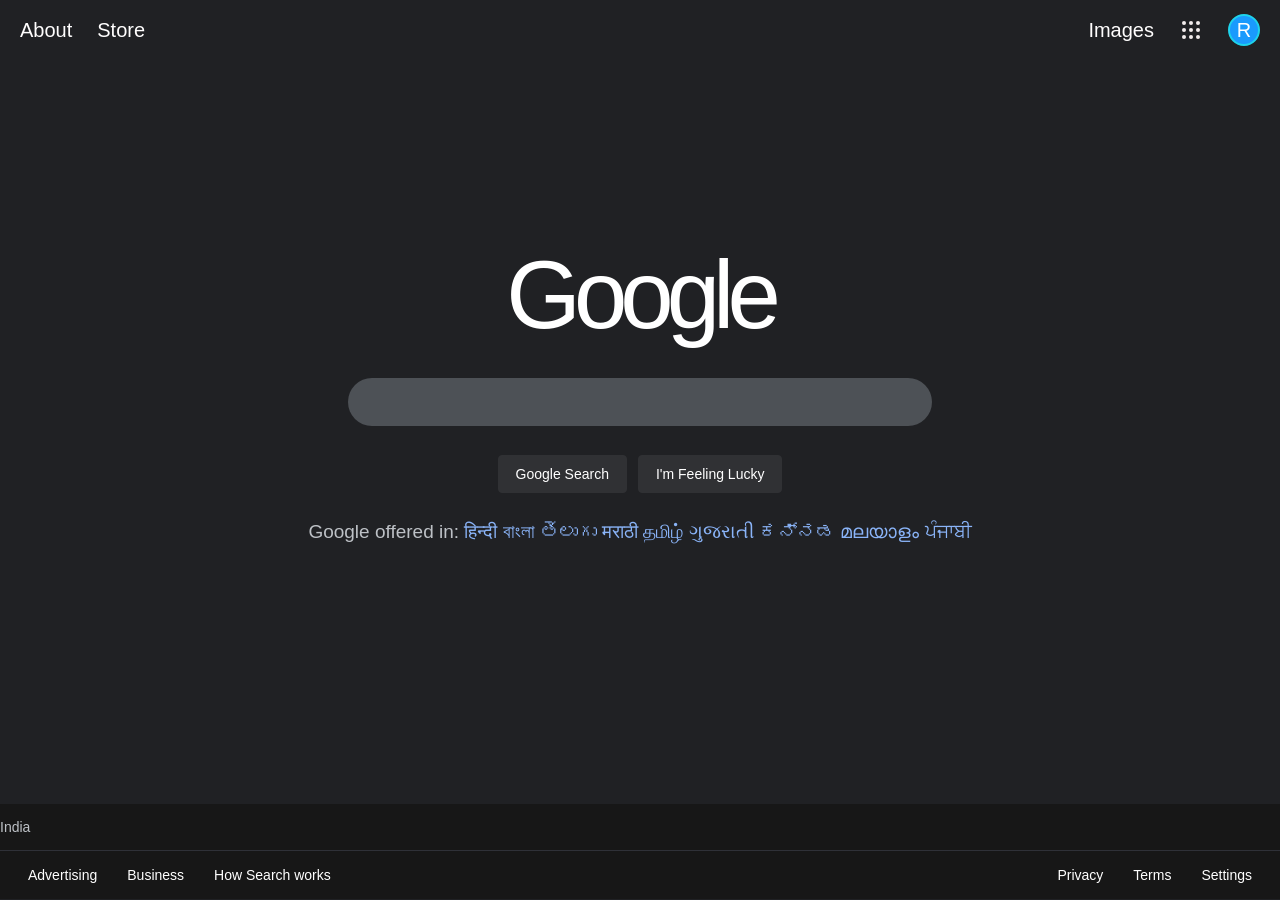
<file: Exercise-1/Page1_google/index.html>
<!DOCTYPE html>
<html lang="en">
<head>
    <meta charset="UTF-8">
    <meta name="viewport" content="width=device-width, initial-scale=1.0">
    <title>Google</title>
    <link rel="stylesheet" href="style.css">
</head>
<body>
    <header class="top-nav">
        <div class="left-nav">
            <a href="#">About</a>
            <a href="#">Store</a>
        </div>
        <div class="right-nav">
            <a href="#">Images</a>
            <div class="apps-icon">
                <span></span>
                <span></span>
                <span></span>
                <span></span>
                <span></span>
                <span></span>
                <span></span>
                <span></span>
                <span></span>
            </div>

            <div class="profile">
                R
            </div>
        </div>
    </header>
    <main class="main-container">
         <div class="main">Google</div>

         <div class="search-box">

            <!-- <div class="search-icon"><img src="images/search-icon-png-1.png" alt="Search"></div> -->

            <input type="text">

            <div class="voice-icon">
                <div class="mic"></div>
            </div>

            <div class="lens-icon">
                <div class="lens-circle"></div>
            </div>

        </div>

        <div class="buttons">
            <button>Google Search</button>
            <button>I'm Feeling Lucky</button>
        </div>

        <div class="language">
            <span>Google offered in:
            <a href="#">हिन्दी</a>
            <a href="#">বাংলা</a>
            <a href="#">తెలుగు</a>
            <a href="#">मराठी</a>
            <a href="#">தமிழ்</a>
            <a href="#">ગુજરાતી</a>
            <a href="#">ಕನ್ನಡ</a>
            <a href="#">മലയാളം</a>
            <a href="#">ਪੰਜਾਬੀ</a>
            </span>
        </div>
    
    </main>
    <footer>
        <div class="country">India</div>

         <div class="footer-links">

            <div class="footer-left">
                <a href="#">Advertising</a>
                <a href="#">Business</a>
                <a href="#">How Search works</a>
            </div>

            <div class="footer-right">
                <a href="#">Privacy</a>
                <a href="#">Terms</a>
                <a href="#">Settings</a>
            </div>

        </div>
    </footer>


</body>
</html>
</file>
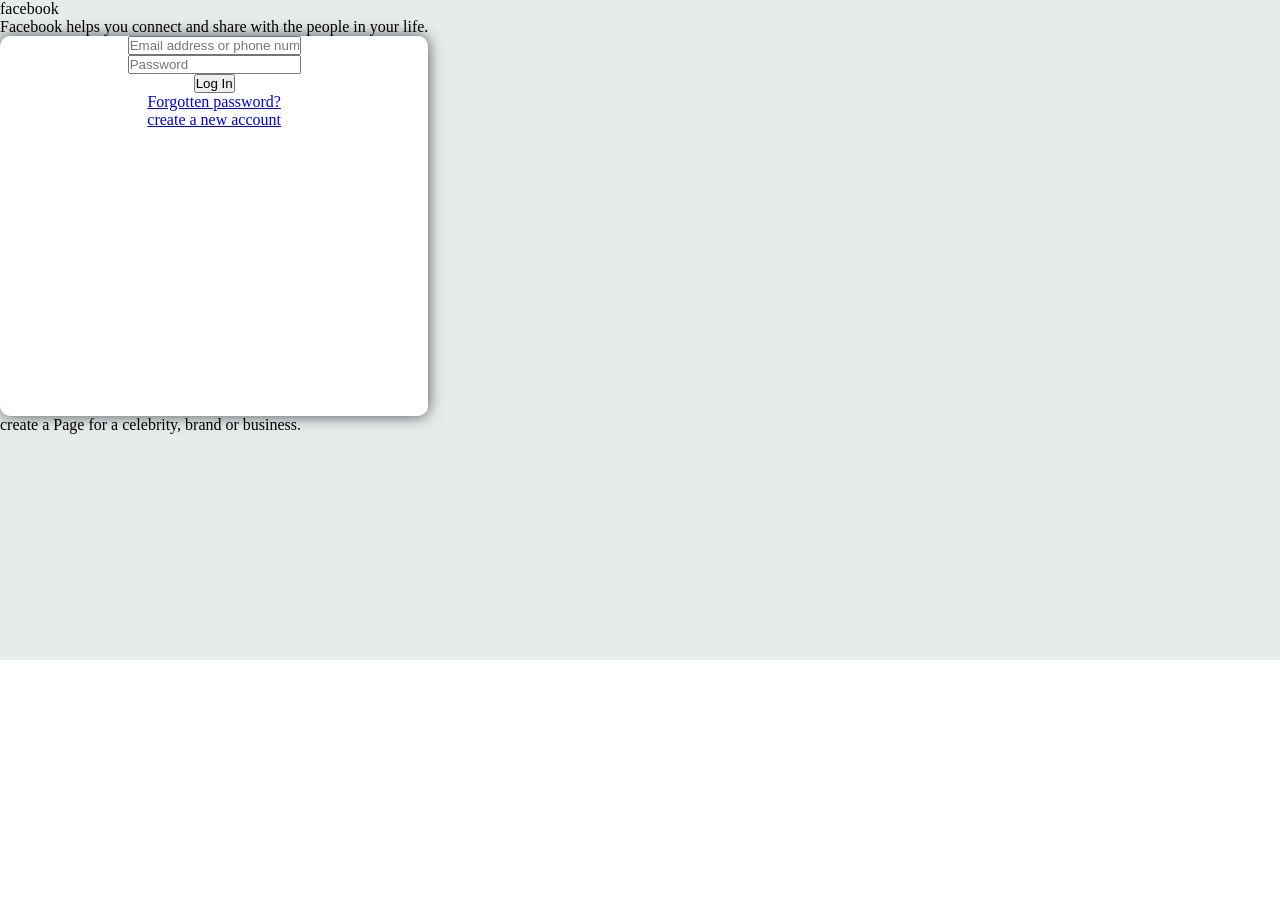
<file: Exercise-1/Page2_facebook/index.html>
<!DOCTYPE html>
<html lang="en">
<head>
    <meta charset="UTF-8">
    <meta name="viewport" content="width=device-width, initial-scale=1.0">
    <title>Document</title>
    <title>Facebook</title>
    <link rel="stylesheet" href="style.css">
</head>
<body>
    <div class="main-container">
        <div class="content">
            <div class="left-box">
                <div class="name">facebook</div>
                <div class="discription">Facebook helps you connect and share with the people in your life.</div>
            </div>
            <div class="login-form">
                <input type="text" placeholder="Email address or phone number">
                <input type="text" placeholder="Password">
                <button>Log In</button>
                <a href="#">Forgotten password?</a>
                <a href="#">create a new account</a>

            </div>
            <div>create a Page for a celebrity, brand or business.</div>
        </div>
    </div>
</body>
</html>
</file>
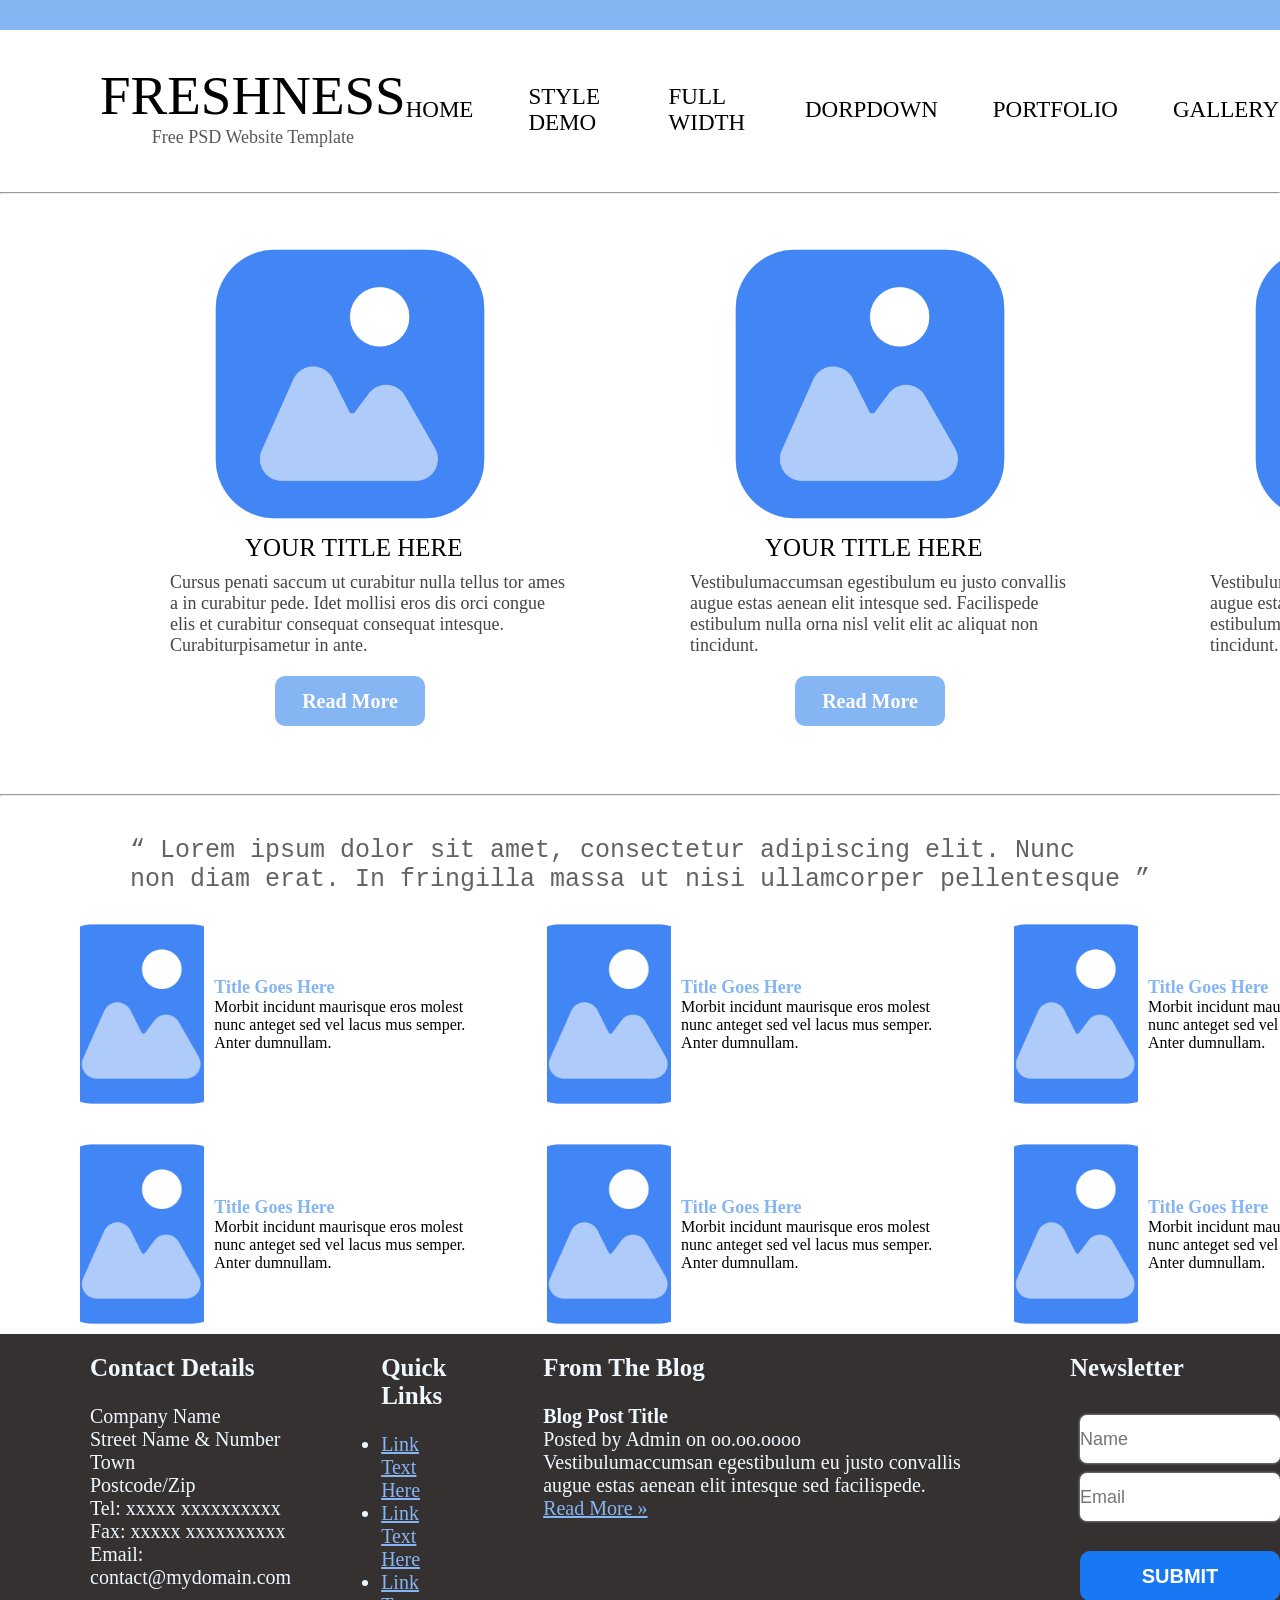
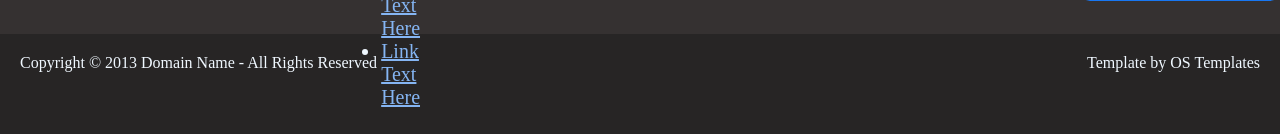
<file: Exercise-1/Page3_random/index.html>
<!DOCTYPE html>
<html lang="en">

<head>
    <meta charset="UTF-8">
    <meta name="viewport" content="width=device-width, initial-scale=1.0">
    <title>Random</title>
    <link rel="stylesheet" href="style.css">
</head>

<body>
    <hr class="top-line">
    <header class="top-nav">
        <div class="left-nav">
            <div class="heading">FRESHNESS
                <!-- <br> Free PSD Website Template -->
            </div>
            <div class="punch"> Free PSD Website Template</div>
        </div>
        <div class="right-nav">
            <a href="#">HOME</a>
            <a href="#">STYLE DEMO</a>
            <a href="#">FULL WIDTH</a>
            <a href="#">DORPDOWN</a>
            <a href="#">PORTFOLIO</a>
            <a href="#">GALLERY</a>
    </header>
    <hr class="mid-line-one">
    <main class="content">
        <div class="page-one">
            <div class="container-one">
                <div class="image-container-one">
                    <img src="images/gallery2.png" alt="gallery">
                </div>
                <div class="title-one">
                    YOUR TITLE HERE
                </div>
                <div class="description-one">
                    Cursus penati saccum ut curabitur nulla tellus tor ames a in curabitur pede. Idet mollisi eros dis
                    orci congue elis et curabitur consequat consequat intesque. Curabiturpisametur in ante.
                </div>
                <div class="read-more">
                    <a href="#">Read More</a>
                </div>
            </div>
            <div class="container-two">
                <div class="image-container-one">
                    <img src="images/gallery2.png" alt="gallery">
                </div>
                <div class="title-two">
                    YOUR TITLE HERE
                </div>
                <div class="description-two">
                    Vestibulumaccumsan egestibulum eu justo convallis augue estas aenean elit intesque sed. Facilispede
                    estibulum nulla orna nisl velit elit ac aliquat non tincidunt. </div>
                <div class="read-more">
                    <a href="#">Read More</a>
                </div>
            </div>
            <div class="container-three">
                <div class="image-container-one">
                    <img src="images/gallery2.png" alt="gallery">
                </div>
                <div class="title-three">
                    YOUR TITLE HERE
                </div>
                <div class="description-three">
                    Vestibulumaccumsan egestibulum eu justo convallis augue estas aenean elit intesque sed. Facilispede
                    estibulum nulla orna nisl velit elit ac aliquat non tincidunt. </div>
                <div class="read-more">
                    <a href="#">Read More</a>
                </div>
            </div>
        </div>
        <hr>

        <div class="page-two">
            <div class="quote">
                “ Lorem ipsum dolor sit amet, consectetur adipiscing elit. Nunc <br>non diam erat. In fringilla massa ut
                nisi ullamcorper pellentesque ”
            </div>
            <div class="row-one">
                <div class="one-one">
                    <div class="image">
                        <img src="images/gallery2.png" alt="gallery">
                    </div>
                    <div class="text">
                        <h4>Title Goes Here</h4>
                        <p>
                            Morbit incidunt maurisque eros molest nunc anteget sed vel lacus mus semper. Anter
                            dumnullam.
                        </p>
                    </div>
                </div>
                <div class="one-two">
                    <div class="image">
                        <img src="images/gallery2.png" alt="gallery">
                    </div>
                    <div class="text">
                        <h4>Title Goes Here</h4>
                        <p>
                            Morbit incidunt maurisque eros molest nunc anteget sed vel lacus mus semper. Anter
                            dumnullam.
                        </p>
                    </div>
                </div>
                <div class="one-three">
                    <div class="image">
                        <img src="images/gallery2.png" alt="gallery">
                    </div>
                    <div class="text">
                        <h4>Title Goes Here</h4>
                        <p>
                            Morbit incidunt maurisque eros molest nunc anteget sed vel lacus mus semper. Anter
                            dumnullam.
                        </p>
                    </div>
                </div>
            </div>
            <div class="row-two">
                <div class="two-one">
                    <div class="image">
                        <img src="images/gallery2.png" alt="gallery">
                    </div>
                    <div class="text">
                        <h4>Title Goes Here</h4>
                        <p>
                            Morbit incidunt maurisque eros molest nunc anteget sed vel lacus mus semper. Anter
                            dumnullam.
                        </p>
                    </div>
                </div>
                <div class="two-two">
                    <div class="image">
                        <img src="images/gallery2.png" alt="gallery">
                    </div>
                    <div class="text">
                        <h4>Title Goes Here</h4>
                        <p>
                            Morbit incidunt maurisque eros molest nunc anteget sed vel lacus mus semper. Anter
                            dumnullam.
                        </p>
                    </div>
                </div>
                <div class="two-three">
                    <div class="image">
                        <img src="images/gallery2.png" alt="gallery">
                    </div>
                    <div class="text">
                        <h4>Title Goes Here</h4>
                        <p>
                            Morbit incidunt maurisque eros molest nunc anteget sed vel lacus mus semper. Anter
                            dumnullam.
                        </p>
                    </div>
                </div>
            </div>
        </div>
    </main>

    <!-- Footer Section -->
    <footer class="footer">

        <div class="footer-container">

            <!-- Contact Details -->
            <div class="footer-contact">
                <h3>Contact Details</h3>
                <br>
                <p>
                    Company Name<br>
                    Street Name &amp; Number<br>
                    Town<br>
                    Postcode/Zip
                </p>

                <p>
                    Tel: xxxxx xxxxxxxxxx<br>
                    Fax: xxxxx xxxxxxxxxx<br>
                    Email: contact@mydomain.com
                </p>
            </div>


            <!-- Quick Links -->
            <div class="footer-links">
                <h3>Quick Links</h3>
                <br>
                <ul>
                    <li><a href="#">Link Text Here</a></li>
                    <li><a href="#">Link Text Here</a></li>
                    <li><a href="#">Link Text Here</a></li>
                    <li><a href="#">Link Text Here</a></li>
                </ul>
            </div>


            <!-- From The Blog -->
            <div class="footer-blog">
                <h3>From The Blog</h3>
                <br>
                <h4>Blog Post Title</h4>

                <p>Posted by Admin on oo.oo.oooo</p>

                <p>
                    Vestibulumaccumsan egestibulum eu justo
                    convallis augue estas aenean elit intesque
                    sed facilispede.
                </p>

                <a href="#">Read More &raquo;</a>
            </div>


            <!-- Newsletter -->
            <div class="footer-newsletter">
                <h3>Newsletter</h3>
                <br>
                <form>
                    <div class="input-box">
                        <input type="text" name="name" placeholder="Name">
                    </div>

                    <div class="email-box">
                        <input type="email" name="email" placeholder="Email">
                    </div>

                    <div class="submit-button">
                        <button type="submit">SUBMIT</button>
                    </div>
                </form>
            </div>

        </div>


        <!-- Copyright Section -->
        <div class="footer-bottom">
            <p>Copyright &copy; 2013 Domain Name - All Rights Reserved</p>
            <p>Template by OS Templates</p>
        </div>

    </footer>
</body>

</html>
</file>
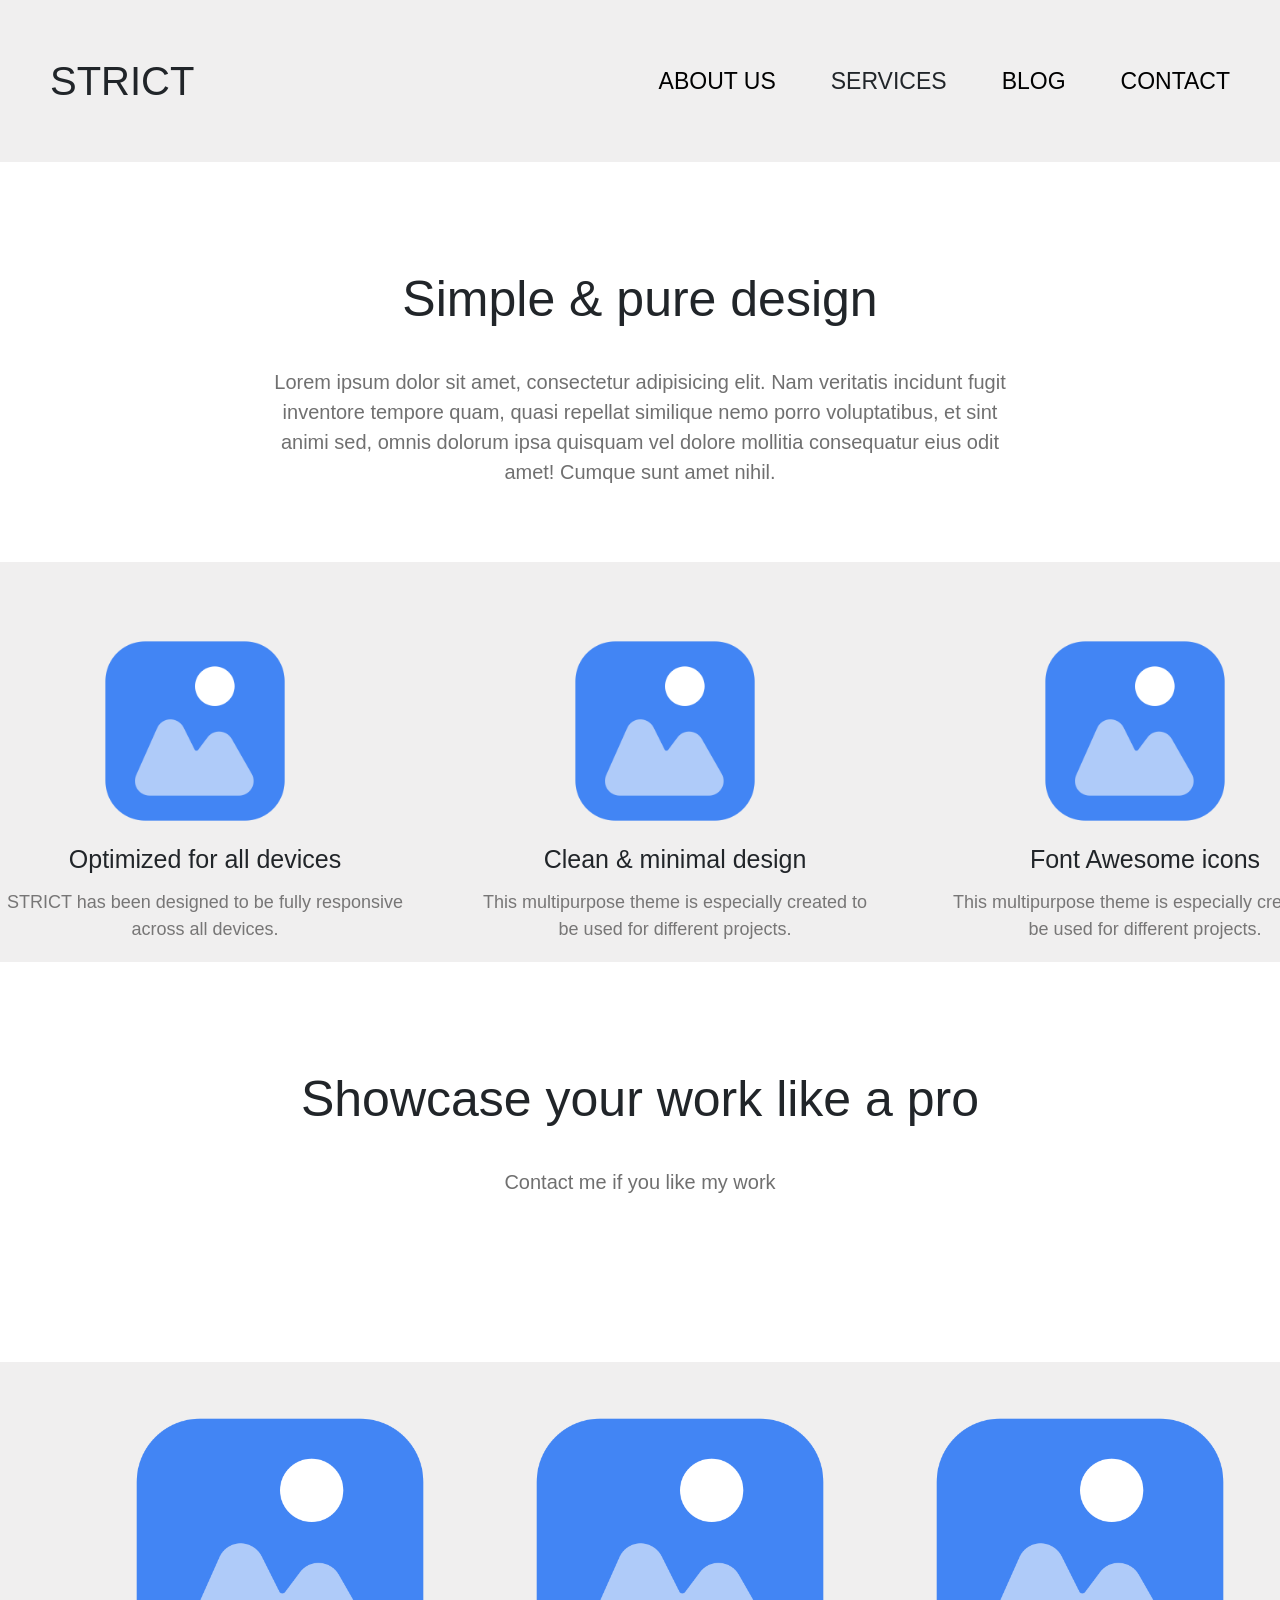
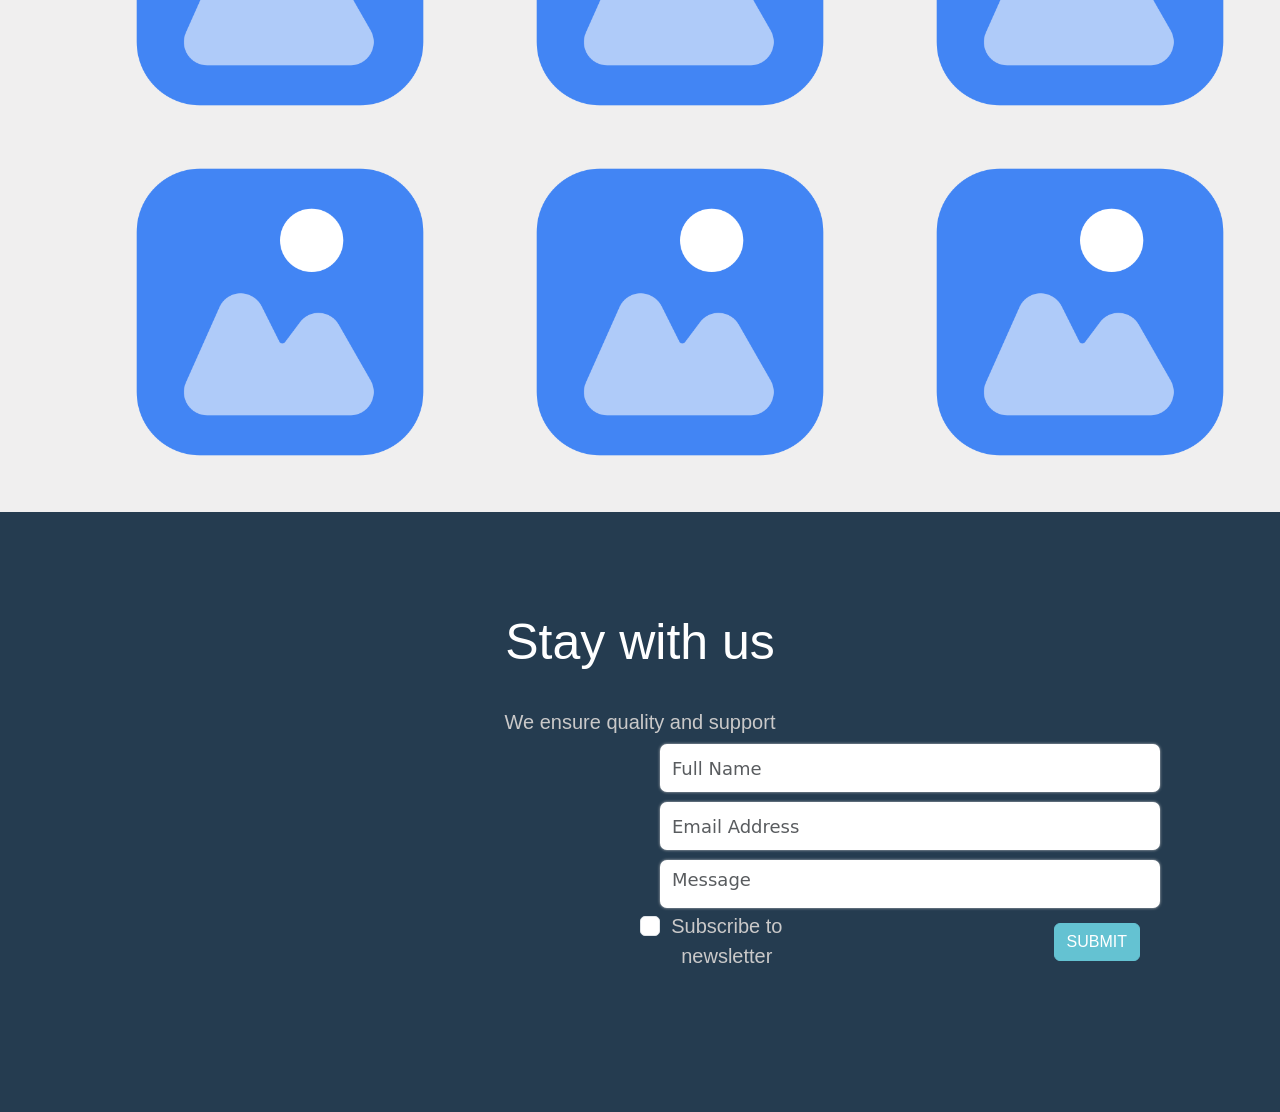
<file: Exercise-2/webpage1/index.html>
<!DOCTYPE html>
<html lang="en">
<head>
    <meta charset="UTF-8">
    <meta name="viewport" content="width=device-width, initial-scale=1.0">
    <title>STRICT</title>

    <!-- Bootstrap CSS -->
    <link href="https://cdn.jsdelivr.net/npm/bootstrap@5.3.3/dist/css/bootstrap.min.css" rel="stylesheet">

    <link rel="stylesheet" href="style.css">
</head>
<body>

    <!-- Header -->
    <header class="top-nav">

        <div class="left-nav">
            <div class="logo">
                STRICT
            </div>
        </div>

        <div class="right-nav">

            <a href="#">ABOUT US</a>

            <details class="dropdown">
                <summary>SERVICES</summary>

                <ul class="dropdown-menu">
                    <li><a href="#">Service Main 1</a></li>
                    <li><a href="#">Service Main 2</a></li>
                    <li><a href="#">Service Main 3</a></li>
                </ul>
            </details>

            <a href="#">BLOG</a>
            <a href="#">CONTACT</a>

        </div>

    </header>

    <main class="content">

        <!-- Box 1 -->
        <div class="box-1">
            <div class="box-1-content-1">
                Simple & pure design
            </div>

            <div class="box-1-content-2">
                Lorem ipsum dolor sit amet, consectetur adipisicing elit.
                Nam veritatis incidunt fugit inventore tempore quam, quasi
                repellat similique nemo porro voluptatibus, et sint animi sed,
                omnis dolorum ipsa quisquam vel dolore mollitia consequatur
                eius odit amet! Cumque sunt amet nihil.
            </div>
        </div>

        <!-- Box 2 -->
        <div class="box-2">

            <div class="box-2-1">
                <div class="box-2-1-image">
                    <img src="images/gallery2.png" class="img-fluid" alt="gallery">
                </div>

                <div class="box-2-1-text">
                    Optimized for all devices
                </div>

                <div class="box-2-1-description">
                    STRICT has been designed to be fully responsive across all devices.
                </div>
            </div>

            <div class="box-2-2">
                <div class="box-2-2-image">
                    <img src="images/gallery2.png" class="img-fluid" alt="gallery">
                </div>

                <div class="box-2-2-text">
                    Clean & minimal design
                </div>

                <div class="box-2-2-description">
                    This multipurpose theme is especially created to be used for different projects.
                </div>
            </div>

            <div class="box-2-3">
                <div class="box-2-3-image">
                    <img src="images/gallery2.png" class="img-fluid" alt="gallery">
                </div>

                <div class="box-2-3-text">
                    Font Awesome icons
                </div>

                <div class="box-2-3-description">
                    This multipurpose theme is especially created to be used for different projects.
                </div>
            </div>

        </div>

        <!-- Box 3 -->
        <div class="box-3">

            <div class="box-3-content-1">
                Showcase your work like a pro
            </div>

            <div class="box-3-content-2">
                Contact me if you like my work
            </div>

        </div>

        <!-- Box 4 -->
        <div class="box-4">

            <div class="box-4-1">

                <div class="box-4-1-image">
                    <img src="images/gallery2.png" class="img-fluid" alt="gallery">
                </div>

                <div class="box-4-1-image">
                    <img src="images/gallery2.png" class="img-fluid" alt="gallery">
                </div>

                <div class="box-4-1-image">
                    <img src="images/gallery2.png" class="img-fluid" alt="gallery">
                </div>

            </div>

            <div class="box-4-2">

                <div class="box-4-2-image">
                    <img src="images/gallery2.png" class="img-fluid" alt="gallery">
                </div>

                <div class="box-4-2-image">
                    <img src="images/gallery2.png" class="img-fluid" alt="gallery">
                </div>

                <div class="box-4-2-image">
                    <img src="images/gallery2.png" class="img-fluid" alt="gallery">
                </div>

            </div>

        </div>

        <!-- Box 5 -->
        <div class="box-5">

            <h2>Stay with us</h2>

            <h5>We ensure quality and support</h5>

            <form>

                <div class="input-box">
                    <input type="text" class="form-control" name="name" placeholder="Full Name">
                </div>

                <div class="email-box">
                    <input type="email" class="form-control" name="email" placeholder="Email Address">
                </div>

                <div class="message-box">
                    <textarea class="form-control" name="message" placeholder="Message"></textarea>
                </div>

                <div class="emnam">

                    <div class="checkbox form-check">
                        <input type="checkbox" class="form-check-input" id="checkbox" name="checkbox">
                        <label for="checkbox" class="form-check-label">
                            Subscribe to newsletter
                        </label>
                    </div>

                    <div class="submit-button">
                        <button type="submit" class="btn btn-info">
                            SUBMIT
                        </button>
                    </div>

                </div>

            </form>

        </div>

    </main>

    <!-- Bootstrap JS -->
    <script src="https://cdn.jsdelivr.net/npm/bootstrap@5.3.3/dist/js/bootstrap.bundle.min.js"></script>

</body>
</html>
</file>
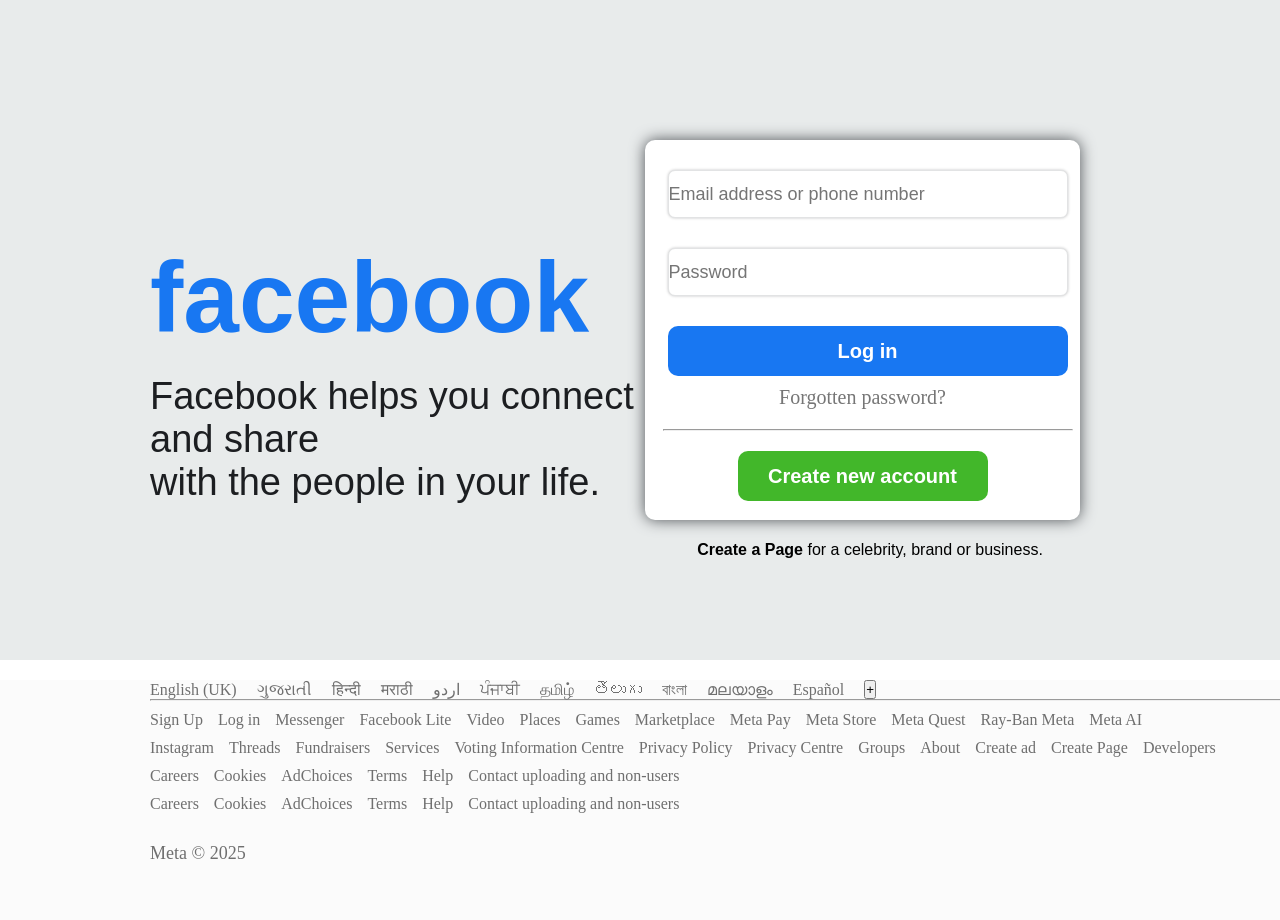
<file: Exercise-1/Page2_facebook/indexq.html>
<!DOCTYPE html>
<html lang="en">

<head>
    <meta charset="UTF-8">
    <meta name="viewport" content="width=device-width, initial-scale=1.0">
    <title>Facebook Login</title>
    <link rel="stylesheet" href="style.css">

</head>

<body>
    <main class="main-container">
        <div class="left">
            <h1>facebook</h1>
            <p>
                Facebook helps you connect and share<br>
                with the people in your life.
            </p>
        </div>
        <div class="right">
            <div class="login-form">
                <form>
                    <div class="input-box">
                        <input type="text" placeholder="Email address or phone number">
                    </div>
                    <div class="password-box">
                        <input type="password" placeholder="Password">
                    </div>

                    <div class="login-button">
                        <button type="submit"> Log in</button>
                    </div>
                </form>

                <div class="forgot-password">
                    <a href="#">Forgotten password?</a>
                </div>

                <hr class="login-line">

                <div class="create-account">
                    <button type="button">Create new account</button>
                </div>
            </div>

            <div class="create-page">
                <p>
                    <strong>Create a Page</strong> for a celebrity, brand or business.
                </p>
            </div>

        </div>

    </main>


    <footer>
        <div class="footer-one">
            <a href="#">English (UK)</a>
            <a href="#">ગુજરાતી</a>
            <a href="#">हिन्दी</a>
            <a href="#">मराठी</a>
            <a href="#">اردو</a>
            <a href="#">ਪੰਜਾਬੀ</a>
            <a href="#">தமிழ்</a>
            <a href="#">తెలుగు</a>
            <a href="#">বাংলা</a>
            <a href="#">മലയാളം</a>
            <a href="#">Español</a>

            <button type="button">+</button>
        </div>

        <hr class="footer-line">

        <div class="footer-two">

            <div>
                <a href="#">Sign Up</a>
                <a href="#">Log in</a>
                <a href="#">Messenger</a>
                <a href="#">Facebook Lite</a>
                <a href="#">Video</a>
                <a href="#">Places</a>
                <a href="#">Games</a>
                <a href="#">Marketplace</a>
                <a href="#">Meta Pay</a>
                <a href="#">Meta Store</a>
                <a href="#">Meta Quest</a>
                <a href="#">Ray-Ban Meta</a>
                <a href="#">Meta AI</a>
            </div>

            <div>
                <a href="#">Instagram</a>
                <a href="#">Threads</a>
                <a href="#">Fundraisers</a>
                <a href="#">Services</a>
                <a href="#">Voting Information Centre</a>
                <a href="#">Privacy Policy</a>
                <a href="#">Privacy Centre</a>
                <a href="#">Groups</a>
                <a href="#">About</a>
                <a href="#">Create ad</a>
                <a href="#">Create Page</a>
                <a href="#">Developers</a>
            </div>

            <div>
                <a href="#">Careers</a>
                <a href="#">Cookies</a>
                <a href="#">AdChoices</a>
                <a href="#">Terms</a>
                <a href="#">Help</a>
                <a href="#">Contact uploading and non-users</a>
            </div>

            <div>
                <a href="#">Careers</a>
                <a href="#">Cookies</a>
                <a href="#">AdChoices</a>
                <a href="#">Terms</a>
                <a href="#">Help</a>
                <a href="#">Contact uploading and non-users</a>
            </div>

        </div>


        <div class="footer-three">
            <p>Meta © 2025</p>
        </div>

    </footer>

</body>

</html>
</file>
<file: Exercise-1/Page1_google/style.css>
* {
    margin: 0;
    padding: 0;
    box-sizing: border-box;
}

body {
    background-color: #202124;
    color: #ffffff;
    font-family: Arial, sans-serif;
}

.top-nav{
    height: 60px;
    align-items: center;
    display: flex;
    font-size: 20px;
    justify-content: space-between;
    padding: 20px;
    /* border:#ea4335 1px solid; */
}

.left-nav,
.right-nav {
    display: flex;
    align-items: center;
    /* border:#3565ea 1px solid; */

}

.left-nav{
    gap: 25px;
}

.right-nav{
    gap: 28px;
}

.apps-icon {
    width: 18px;
    height: 18px;

    display: grid;
    grid-template-columns: repeat(3, 4px);
    grid-template-rows: repeat(3, 4px);

    gap: 3px;
    /* border: 1px solid #f6f312; */
}

.apps-icon span {
    width: 4px;
    height: 4px;
    background-color: #f2eded;
    border-radius: 50%;
}

.profile{
    width: 32px;
    height: 32px;
    border-radius: 50%;
    border: 2px solid #1ed3eb;
    background-color: #1a9afd;
    display: flex;
    align-items: center;
    justify-content: center;
    font-size: 20px;    
}

a{
    text-decoration: none;
    color: #fffefe;
}

a:hover{
    text-decoration: underline;
}

.main{
    font-family: Helvetica, sans-serif;
    color: #ffffff;
    font-size: 100px;
}

 
.main-container {
    min-height: calc(100vh - 156px);

    display: flex;
    flex-direction: column;
    align-items: center;

    padding-top: 180px;
    /* border: 2px solid #e397df; */
}


.main {
    font-family: Arial, sans-serif;
    font-size: 96px;
    font-weight: 500;
    letter-spacing: -7px;

    margin-bottom: 28px;
    /* border: 2px solid #e397df; */
}

.search-box {
    width: 584px;
    height: 48px;

    border-radius: 25px;

    background-color: #4d5156;

    display: flex;
    align-items: center;

    padding:16px;
    /* border: 1px solid #3c82d7; */
}


/* search-icon {
    width: 1px;
    height: auto;

    margin-right: 17px;
    border: 2px solid #4a8aca;
} */

.search-box input {
    /* flex: 1; */
    height: 100%;
    background: transparent;
    border: none;
    outline: none;
    color: white;
    font-size: 16px;
}


.buttons {
    display: flex;
    gap: 11px;
    margin-top: 29px;
}

.buttons button {
    background-color: #303134;
    color: #ffffff;
    border: 1px solid #303134;
    border-radius: 4px;
    padding: 10px 17px;
    font-size: 14px;
    cursor: pointer;
}

.buttons button:hover {
    border: 1px solid #5f6368;
}

.language {
    margin-top: 28px;
    font-size: 19px;
}

.language span {
    color: #bdc1c6;
}

.language a {
    color: #8ab4f8;
}


footer {
    background-color: #171717;
    color: #bdc1c6;
    font-size: 14px;
}

.country {
    height:47px;
    display: flex;
    align-items: center;
    border-bottom: 1px solid #2f3138;
}

.footer-links {
    height: 48px;
    display: flex;
    align-items: center;
    justify-content: space-between;
    padding: 0 28px;
}

.footer-left,
.footer-right {
    display: flex;
    gap: 30px;
}

.footer-links a {
    color: #ffffff;
}
</file>
<file: Exercise-1/Page2_facebook/style.css>
* {
    margin: 0;
    padding: 0;
    box-sizing: border-box;
}

.main-container {   
    height: calc(100vh - 240px);
    width: 100%;
    display: flex;
    justify-content: space-between;
    background-color: #e8ebeb;

}

.left {
    /* border: 1px solid blue; */
    height: 380px;
    width: 800px;
    margin-top: auto;
    margin-bottom: auto;
    margin-left: 150px;
    padding-top: 100px;
    font-family: Arial, sans-serif;
}

.right {
    margin-right: 200px;
    margin-top: 140px;
    margin-bottom: auto;
    height: 420px;
    width: 450px;
}

.left h1 {
    font-family: Arial, sans-serif;
    font-size: 100px;
    font-weight: 700;
    color: #1877f2;
    margin-bottom: 20px;
}

.left p {
    font-family: Arial, sans-serif;
    font-size: 38px;
    color: #1c1e21;
}


.login-form {
    display: flex;
    flex-direction: column;
    align-items: center;
    height: 380px;
    background-color: #ffffff;
    border-radius: 10px;
    box-shadow: #4d5156 0px 0px 15px 0px;
}
.input-box, .password-box {
    width: 400px;
    height: 48px;
    background-color: #4d5156;
    margin-top: 30px;
    border-radius: 50px;
    margin-left: 10px;
    
}

.input-box input,.password-box input {
    width: 100%;
    height: 100%;
    border: none;
    background-color: #ffffff;
    color: #171515;
    font-size: 18px;
    border-radius: 7px;
    border: 1px solid #e2e3e4;
    box-shadow: #c2c2c3 0px 0px 3px 0px;
}


.login-button {
    height: 50px;
    width: 400px;
    margin-top: 30px;
    border-radius: 10px;
    margin-left: 10px;
}

.login-button button {
    width: 100%;
    height: 100%;
    background-color: #1877f2;
    color: #ffffff;
    font-size: 20px;
    font-weight: 600;
    border: none;
    border-radius: 10px;
}

.forgot-password {
    margin-top: 10px;
    font-size: 20px;
    color: #1877f2;
}


.create-account {
    height: 50px;
    width: 250px;
    margin-top: 20px;
    border-radius: 10px;
}
.create-account button {
    width: 100%;
    height: 100%;
    background-color: #42b72a;
    color: #ffffff;
    font-size: 20px;
    font-weight: 600;
    border: none;
    border-radius: 10px;
}
.create-page {
    height: 40px;
    width: 420px;
    margin-top: 10px;
    display: flex;
    justify-content: center;
    align-items: center;
    margin-left: 15px;
    font-family: Arial, sans-serif;

}

.forgot-password a{
    text-decoration: none;
    color: #767676;
}

a:hover{
    text-decoration: underline;
}

footer {
    height: 240px;
    width: 100%;
    background-color: #fbfbfb;
    display: column;
    justify-content: center;
    align-items: center;
    margin-top: 20px;
}

.footer-one {
    display: flex;
    align-items: center;
    margin-left: 150px;
    gap: 20px; 
}

.footer-one a{
    text-decoration: none;
    color: #6f6f6f;
}
a:hover{
    text-decoration: underline;
}
.footer-two {
    display: flex;
    flex-direction: column;
    gap: 10px;
    margin-left: 150px;
    margin-top: 10px;

}
.footer-two a{
    text-decoration: none;
    color: #6f6f6f;
}

.footer-two > div {
    display: flex;
    gap: 15px;

}

a:hover{
    text-decoration: underline;
}

.footer-three {
    display: flex;
    align-items: center;
    margin-top: 30px;
    margin-left: 150px;
    font-size: 18px;
    color: #6f6f6f;
}

.footer-line{
    width: 1400px;
    margin-left: 150px;
}

.login-line{
    width: 410px;
    margin-left: 10px;
    margin-top: 20px;
    color:#171515;
}
</file>
<file: Exercise-1/Page3_random/style.css>
*{
    margin: 0;
    padding: 0;
    box-sizing: border-box;
}

.top-line{
    border: 15px solid rgb(133, 181, 243);
}

.top-nav{
    height: 162px;
    width: 100%;
    display: flex;
    justify-content: space-between;
    background-color:white;
    /* border: 2px solid purple; */
}

.left-nav{
    /* border: 2px solid wheat; */
    height: 160px;
    justify-content: center;
    align-items:center ;
    margin-left: 50px;
}

.heading{
    font-family:'Times New Roman', Times, serif ;
    /* border: 2px solid rgb(206, 151, 50); */
    margin-top: 34px;
    margin-left: 50px;
    font-size: 55px;
    font-weight: 500;
}
.punch{
    font-family:'Times New Roman', Times, serif ;
    /* border: 2px solid rgb(206, 151, 50); */
    margin-left: 50px;
    font-size: 18px;
    font-weight: 100;
    color: rgb(88, 88, 88);
    display: flex;
    justify-content: center;
}

.right-nav{
    /* border: 2px solid wheat; */
    height: 160px;
    width: 1200px;
    justify-content:end;
    align-items:center;
    display: flex;
    gap: 55px;
    font-size: 23px;
    margin-right: 1px;
}

.right-nav a{
    text-decoration: none;
    color: #010101;
}

a:hover{
    text-decoration: underline;
}

.content{

}

.page-one{
    display: flex;
    /* justify-content: center; */
    align-items: center ;
    height: 600px;
    gap: 50px;
    padding-left: 100px;
}   

.image-container-one {
    width: 400px;
    height:300px;
    display: flex;

}

.image-container-one img {
    width: 100%;
    height: 100%;
    object-fit: cover;
    margin-left: 100px;
    margin-top: 40px;
}
.container-one, .container-two, .container-three{
    height: 600px;
    width: 500px;
}

.title-one, .title-two, .title-three{
    font-weight: 500;
    font-size: 25px;
    margin-top: 40px;
    margin-left: 145px;
}

.description-one, .description-two, .description-three{
    font-size: large;
    margin-top: 10px;
    width: 400px;
    margin-left: 70px;
    color: #444444;
}

.read-more{
    height: 50px;
    width: 150px;
    margin-top: 20px;
    border-radius: 10px;
    display: flex;
    justify-content: center;
    align-items: center;
    margin-left: 175px;
}

.read-more a{
    width: 100%;
    height: 100%;
    background-color: rgb(133, 181, 243);
    color: #ffffff;
    font-size: 20px;
    font-weight: 600;
    border: none;
    border-radius: 10px;
    display: flex;
    align-items: center;
    justify-content: center;
    text-decoration: none;
}

a:hover{
    text-decoration: underline;
}

.quote{
    display: flex;
    align-items: center;
    justify-content: center;
    font-size: 25px;
    font-weight: 500;
    margin-top: 40px;
    color: rgb(99, 99, 99);
    font-family:'Courier New', Courier, monospace ;
}

.row-one, .row-two{
    display: flex;
    align-items: center;
    /* justify-content: center; */

}

.one-one, .one-two, .one-three, .two-one, .two-two, .two-three{
    display: flex;
    align-items: center;
    justify-content: center;
    height: 200px;
    width: 500px;
    margin-left: 80px;
    margin-top: 20px;
}


.image{
    width: 200px;
    height:100px;
    display: flex;
    height: 200px;
    width: 300px;
}

.image img{
    width: 100%;
    height: 100%;
    object-fit: cover;
    
}

.text h4{
    margin-left: 10px;
    color: rgb(133, 181, 243);
    font-size: large;
}

.text p{
    margin-left: 10px;

}

.footer{
    background-color: #353131;
    color: aliceblue;
}

.footer-container{
    display: flex;
    /* align-items: center; */
    /* justify-content: center; */
    height:300px ;
}

.footer-contact, .footer-links, .footer-blog, .footer-newsletter{
    height: 300px;
    margin-left: 90px;
    margin-top: 20px;
    font-size: 20px;
}

h3{
    font-size: 25px;
}

a{
    color: rgb(133, 181, 243);
}

.input-box, .email-box {
    width: 200px;
    height: 48px;
    background-color: #4d5156;
    margin-top: 10px;
    border-radius: 50px;
    margin-left: 10px;
    
}
.input-box input,.email-box input {
    width: 100%;
    height: 100%;
    border: none;
    background-color: #ffffff;
    color: #171515;
    font-size: 18px;
    border-radius: 7px;
    box-shadow: #c2c2c3 0px 0px 3px 0px;
}


.submit-button {
    height: 50px;
    width: 200px;
    margin-top: 30px;
    border-radius: 10px;
    margin-left: 10px;
}

.submit-button button {
    width: 100%;
    height: 100%;
    background-color: #1877f2;
    color: #ffffff;
    font-size: 20px;
    font-weight: 600;
    border: none;
    border-radius: 10px;
}

.footer-bottom{
    display: flex;
    justify-content: space-between;
    height: 100px;
    background-color: #272525;
    padding-left: 20px;
    padding-top: 20px;
    padding-right: 20px;
}
</file>
<file: Exercise-2/webpage1/style.css>
/* Header */
.top-nav {
    height: 162px;
    width: 100%;
    display: flex;
    justify-content: space-between;
    align-items: center;
    background-color: rgb(240, 239, 239);
}

/* Left navigation */
.left-nav {
    height: 160px;
    display: flex;
    align-items: center;
    margin-left: 50px;
}

/* Logo */
.logo {
    font-size: 40px;
    font-family: 'Lucida Sans', 'Lucida Sans Regular',
        'Lucida Grande', 'Lucida Sans Unicode', Geneva, Verdana, sans-serif;
}

/* Right navigation */
.right-nav {
    height: 160px;
    display: flex;
    justify-content: end;
    align-items: center;
    gap: 55px;
    font-size: 23px;
    margin-right: 50px;
    font-family: 'Lucida Sans', 'Lucida Sans Regular',
        'Lucida Grande', 'Lucida Sans Unicode', Geneva, Verdana, sans-serif;
}

/* Navigation links */
.right-nav a {
    text-decoration: none;
    color: #010101;
}

a:hover {
    text-decoration: none;
    color: rgb(100, 194, 210);
}

/* Dropdown parent */
.dropdown {
    position: relative;
}

/* Services text */
.dropdown summary {
    cursor: pointer;
    list-style: none;
}

.dropdown summary:hover {
    color: rgb(100, 194, 210);
}

/* Hide default arrow */
.dropdown summary::-webkit-details-marker {
    display: none;
}

/* Dropdown menu */
.dropdown-menu {
    position: absolute;
    top: 100%;
    left: 0;
    display: flex;
    flex-direction: column;
    min-width: 200px;
    background-color: white;
    padding: 10px 0;
    margin: 0;
    list-style: none;
    box-shadow: 0 2px 8px rgba(0, 0, 0, 0.15);
    z-index: 100;
}

/* Dropdown options */
.dropdown-menu li {
    padding: 12px 15px;
}

/* Dropdown links */
.dropdown-menu li a {
    text-decoration: none;
    color: black;
    font-size: 16px;
    display: block;
}

/* Hover effect */
.dropdown-menu li:hover {
    text-decoration: none;
    background-color: rgb(240, 239, 239);
}

.dropdown-menu li:hover a {
    text-decoration: none;
    color: rgb(100, 194, 210);
}

/* Box 1 */
.box-1 {
    width: 100%;
    height: 400px;
    background-color: white;
    justify-content: center;
    align-items: center;
    text-align: center;
}

.box-1-content-1 {
    align-items: center;
    text-align: center;
    justify-content: center;
    font-size: 50px;
    padding-top: 100px;
    font-family: 'Lucida Sans', 'Lucida Sans Regular',
        'Lucida Grande', 'Lucida Sans Unicode', Geneva, Verdana, sans-serif;
}

.box-1-content-2 {
    align-items: center;
    text-align: center;
    justify-content: center;
    font-size: 20px;
    padding-top: 30px;
    font-family: 'Lucida Sans', 'Lucida Sans Regular',
        'Lucida Grande', 'Lucida Sans Unicode', Geneva, Verdana, sans-serif;
    font-weight: 100;
    color: rgb(112, 112, 112);
    width: 60%;
    margin: 0 auto;
}

/* Box 2 */
.box-2 {
    width: 100%;
    height: 400px;
    background-color: rgb(240, 239, 239);
    justify-content: center;
    align-items: center;
    text-align: center;
    display: flex;
}

.box-2-1-image,
.box-2-2-image,
.box-2-3-image {
    width: 300px;
    height: 200px;
    display: flex;
    margin-top: 10px;
}

.box-2-1-image img,
.box-2-2-image img,
.box-2-3-image img {
    width: 100%;
    height: 100%;
    object-fit: cover;
    margin-left: 160px;
    margin-top: 40px;
}

.box-2-1-text,
.box-2-2-text,
.box-2-3-text {
    font-weight: 500;
    font-size: 25px;
    margin-top: 50px;
    margin-left: 70px;
    font-family: 'Lucida Sans', 'Lucida Sans Regular',
        'Lucida Grande', 'Lucida Sans Unicode', Geneva, Verdana, sans-serif;
}

.box-2-1-description,
.box-2-2-description,
.box-2-3-description {
    font-size: large;
    margin-top: 10px;
    width: 400px;
    margin-left: 70px;
    color: #777676;
    font-family: 'Lucida Sans', 'Lucida Sans Regular',
        'Lucida Grande', 'Lucida Sans Unicode', Geneva, Verdana, sans-serif;
}

/* Box 3 */
.box-3 {
    width: 100%;
    height: 400px;
    background-color: white;
    justify-content: center;
    align-items: center;
    text-align: center;
}

.box-3-content-1 {
    align-items: center;
    text-align: center;
    justify-content: center;
    font-size: 50px;
    padding-top: 100px;
    font-family: 'Lucida Sans', 'Lucida Sans Regular',
        'Lucida Grande', 'Lucida Sans Unicode', Geneva, Verdana, sans-serif;
}

.box-3-content-2 {
    align-items: center;
    text-align: center;
    justify-content: center;
    font-size: 20px;
    padding-top: 30px;
    font-family: 'Lucida Sans', 'Lucida Sans Regular',
        'Lucida Grande', 'Lucida Sans Unicode', Geneva, Verdana, sans-serif;
    font-weight: 100;
    color: rgb(112, 112, 112);
    width: 60%;
    margin: 0 auto;
}

/* Box 4 */
.box-4 {
    width: 100%;
    height: 750px;
    background-color: rgb(240, 239, 239);
    justify-content: center;
    align-items: center;
    text-align: center;
}

.box-4-1 {
    width: 100%;
    height: 400px;
    background-color: rgb(240, 239, 239);
    justify-content: center;
    align-items: center;
    text-align: center;
    display: flex;
}

.box-4-1-image {
    width: 400px;
    height: 300px;
    display: flex;
}

.box-4-1-image img {
    width: 80%;
    height: 100%;
    object-fit: cover;
    margin-left: 80px;
}

.box-4-2 {
    width: 100%;
    height: 400px;
    background-color: rgb(240, 239, 239);
    justify-content: center;
    text-align: center;
    display: flex;
}

.box-4-2-image {
    width: 400px;
    height: 300px;
    display: flex;
}

.box-4-2-image img {
    width: 100%;
    height: 100%;
    object-fit: cover;
    margin-left: 80px;
}

/* Box 5 */
.box-5 {
    width: 100%;
    height: 600px;
    background-color: rgb(37, 60, 80);
    justify-content: center;
    align-items: center;
    text-align: center;
}

.box-5 h2 {
    color: white;
    font-size: 50px;
    padding-top: 100px;
    font-family: 'Lucida Sans', 'Lucida Sans Regular',
        'Lucida Grande', 'Lucida Sans Unicode', Geneva, Verdana, sans-serif;
}

.box-5 h5 {
    color: rgb(202, 201, 201);
    font-size: 20px;
    padding-top: 30px;
    font-family: 'Lucida Sans', 'Lucida Sans Regular',
        'Lucida Grande', 'Lucida Sans Unicode', Geneva, Verdana, sans-serif;
    font-weight: 100;
    width: 60%;
    margin: 0 auto;
}

.input-box,
.email-box,
.message-box {
    width: 500px;
    height: 48px;
    background-color: #4d5156;
    margin-top: 10px;
    border-radius: 50px;
    margin-left: 660px;
}

.input-box input,
.email-box input,
.message-box input {
    width: 100%;
    height: 100%;
    border: none;
    background-color: #ffffff;
    color: #171515;
    font-size: 18px;
    border-radius: 7px;
    box-shadow: #c2c2c3 0px 0px 3px 0px;
}

/* Textarea styling */
.message-box textarea {
    width: 100%;
    height: 100%;
    border: none;
    background-color: #ffffff;
    color: #171515;
    font-size: 18px;
    border-radius: 7px;
    box-shadow: #c2c2c3 0px 0px 3px 0px;
    resize: none;
}

.emnam {
    width: 500px;
    height: 48px;
    margin-top: 10px;
    margin-left: 640px;
    align-items: center;
    justify-content: center;
    display: flex;
    gap: 270px;
    font-family: 'Lucida Sans', 'Lucida Sans Regular',
        'Lucida Grande', 'Lucida Sans Unicode', Geneva, Verdana, sans-serif;
    font-size: 20px;
    color: rgb(202, 201, 201);
}

/* Bootstrap button: retain cyan theme */
.submit-button .btn-info {
    background-color: rgb(100, 194, 210);
    border-color: rgb(100, 194, 210);
    color: white;
}

.submit-button .btn-info:hover {
    background-color: rgb(75, 170, 190);
    border-color: rgb(75, 170, 190);
}
</file>
